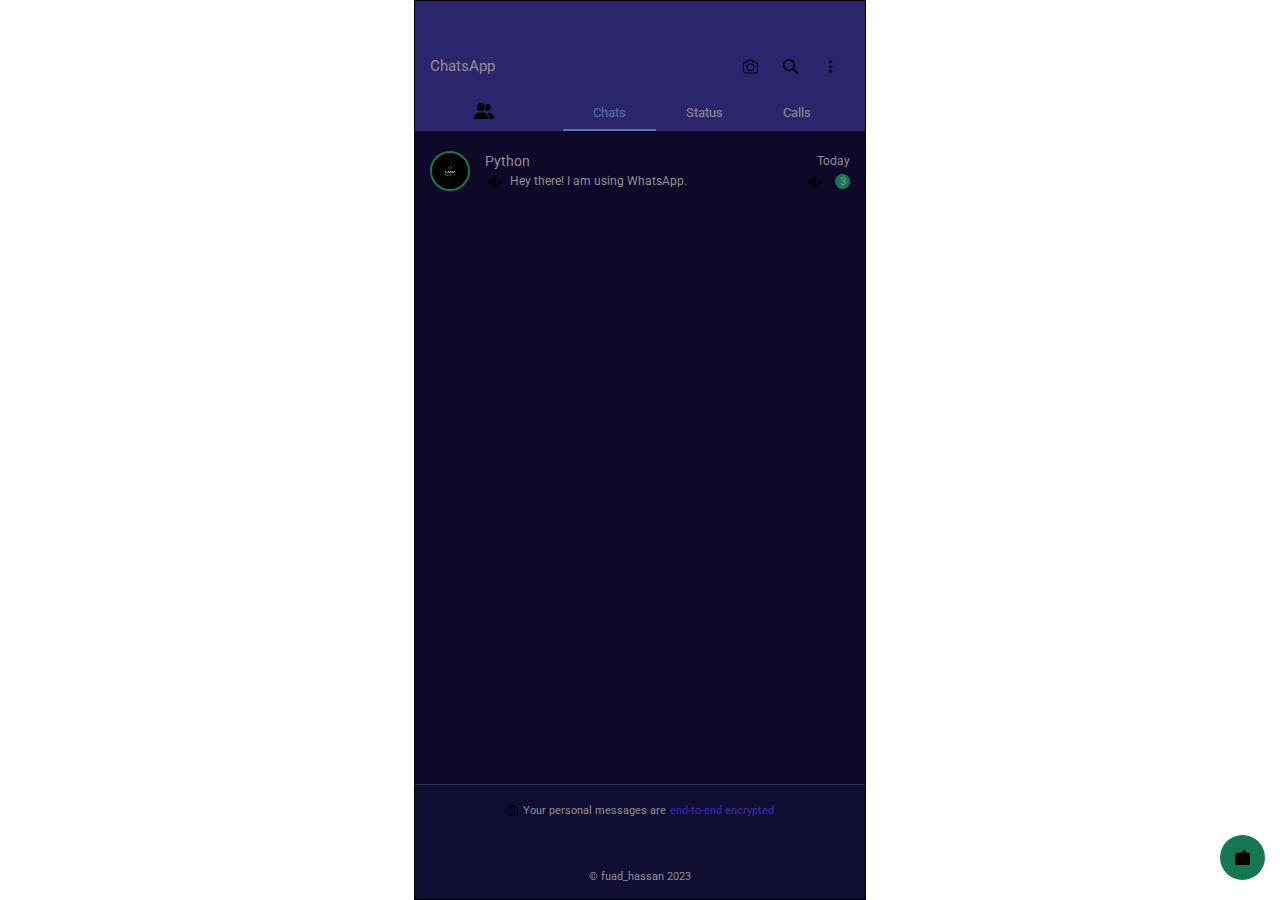
<file: index.html>
<!DOCTYPE html>
<html lang="en">
  <head>
    <meta charset="UTF-8" />
    <meta name="viewport" content="width=device-width, initial-scale=1.0" />
    <title>ChatsApp</title>
    <link rel="stylesheet" href="style.css" />
    <link rel="stylesheet" href="resposive.css" />

    <link rel="preconnect" href="https://fonts.googleapis.com" />
    <link rel="preconnect" href="https://fonts.gstatic.com" crossorigin />
    <link
      href="https://fonts.googleapis.com/css2?family=Roboto&display=swap"
      rel="stylesheet"
    />
  </head>

  <body>
    <div class="container">
      <!-- time charge network etc. upe side nav -->
      <div class="faka_div"></div>

      <div class="second_section">
        <!-- whatsapp logo uper body -->
        <div class="app_name">ChatsApp</div>

        <!-- camera search and 3dots icon nav bar -->
        <ul>
          <li>
            <a href="#"><img src="camera_icon.png" alt="Camera Icon" /></a>
          </li>
          <li>
            <a href="#"
              ><img class="mg_glass" src="search_icon.png" alt="Search Icon"
            /></a>
          </li>
          <li>
            <a href="#"
              ><img class="three_dots" src="dots_icon.png" alt="Dots Icon"
            /></a>
          </li>
        </ul>
      </div>

      <!-- Calls chat status nav bar -->
      <div class="third_section">
        <a class="user-people" href="people.html"
          ><img src="user-people.svg" alt="User Icon"
        /></a>
        <ul>
          <li><a class="li_chats" href="#">Chats</a></li>
          <li><a class="li_status" href="status.html">Status</a></li>
          <li><a class="li_calls" href="calls.html">Calls</a></li>
        </ul>
      </div>

      <!-- body part -->
      <div class="main_body">
        <div class="section_1">
          <!-- whatsapp chat list profile -->
          <div class="profile_div">
            <img class="profile_pic" src="profile_pic.png" alt="Image" />
          </div>

          <!-- name, date and time  -->
          <div class="first_part">
            <p class="id_name">Python</p>
            <p class="date_time">Today</p>
          </div>

          <!-- msg seen-unseen icon, chats, mute icon, mas count icon. -->
          <div class="second_part">
            <!-- seen-unseen icon, chats -->
            <div class="side_1">
              <p class="icon_list icon_right">
                <img class="mute_unmute_img" src="mute_icon.svg" alt="Image" />
              </p>
              <p class="show_chats">Hey there! I am using WhatsApp.</p>
            </div>

            <!-- mute icon, number of msg count icon -->
            <div class="side_2">
              <p class="icon_list icon_left">
                <img class="mute_unmute_img" src="mute_icon.svg" alt="Image" />
              </p>
              <p class="icon_list msg_count icon_left">3</p>
            </div>
          </div>
        </div>
      </div>

      <!-- footer part -->

      <div class="footer_value">
        <div class="footer_text">
          <!-- lock icon footer part -->
          <img class="lock_icon" src="camera_icon.png" alt="Image" />

          <!-- personal messages footer  -->
          <p>Your personal messages are</p>

          <!-- end to and link footer -->
          <a class="hyper" href="hyper.html">end-to-end encrypted</a>
        </div>

        <!-- just me add this line -->
        <div class="copy_right">&copy; fuad_hassan 2023</div>
      </div>

      <!-- chat or message icon footer part fixed this -->

      <div class="message_div">
        <img class="message-icon" src="message-icon.svg" alt="Image" />
      </div>
    </div>
  </body>
</html>
</file>
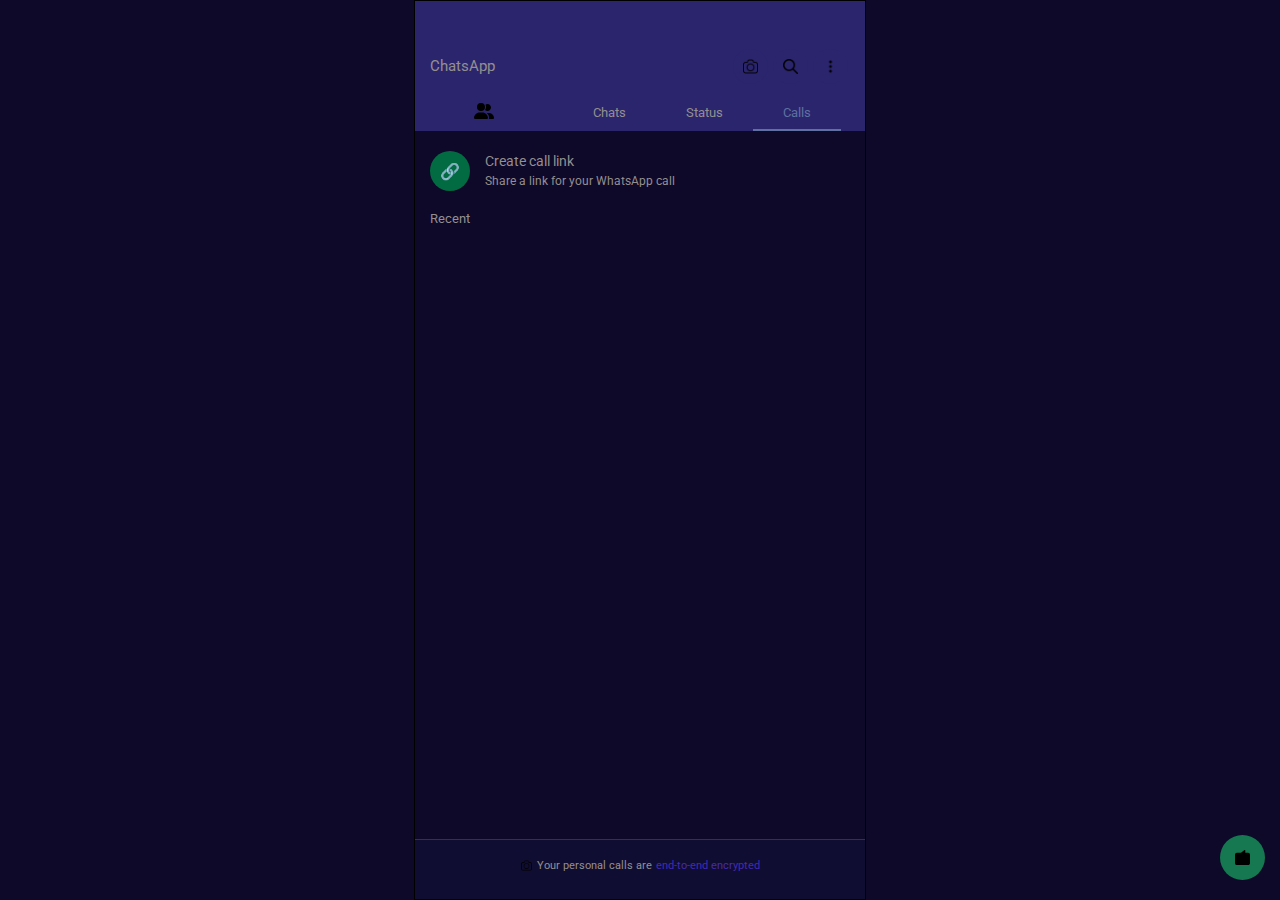
<file: calls.html>
<!DOCTYPE html>
<html lang="en">
  <head>
    <meta charset="UTF-8" />
    <meta name="viewport" content="width=device-width, initial-scale=1.0" />
    <title>Calls</title>
    <link rel="stylesheet" href="calls.css" />
    <link rel="stylesheet" href="calls_responsiv.css" />

    <link rel="preconnect" href="https://fonts.googleapis.com" />
    <link rel="preconnect" href="https://fonts.gstatic.com" crossorigin />
    <link
      href="https://fonts.googleapis.com/css2?family=Roboto&display=swap"
      rel="stylesheet"
    />
  </head>

  <body>
    <!-- time charge network etc. upe side nav -->
    <div class="faka_div"></div>

    <div class="second_section">
      <!-- whatsapp logo uper body -->
      <div class="app_name">ChatsApp</div>

      <!-- camera search and 3dots icon nav bar -->
      <ul class="second_section_nav">
        <li>
          <a href="#"><img src="camera_icon.png" alt="Camera Icon" /></a>
        </li>
        <li>
          <a href="#"
            ><img class="mg_glass" src="search_icon.png" alt="Search Icon"
          /></a>
        </li>
        <li>
          <a href="#"
            ><img class="three_dots" src="dots_icon.png" alt="Dots Icon"
          /></a>
        </li>
      </ul>
    </div>

    <!-- Calls chat status nav bar -->
    <div class="third_section">
      <a class="user-people" href="people.html"
        ><img src="user-people.svg" alt="User Icon"
      /></a>
      <ul class="chats_stat_calls">
        <li><a class="li_chats" href="index.html">Chats</a></li>
        <li><a class="li_status" href="status.html">Status</a></li>
        <li><a class="li_calls" href="#">Calls</a></li>
      </ul>
    </div>

    <!-- create call link -->
    <div class="call_link">
      <div class="link_logo_div">
        <div class="link_logo">🔗</div>
      </div>

      <div class="call-share_link">
        <p class="create_call">Create call link</p>
        <p class="share_link">Share a link for your WhatsApp call</p>
      </div>
    </div>

    <!-- Recent call -->
    <div class="recent">Recent</div>

    <!-- footer part -->

    <div class="footer_value">
      <div class="footer_text">
        <!-- lock icon footer part -->
        <img class="lock_icon" src="camera_icon.png" alt="Image" />

        <!-- personal messages footer  -->
        <p>Your personal calls are</p>

        <!-- end to and link footer -->
        <a class="hyper" href="hyper.html">end-to-end encrypted</a>
      </div>
    </div>

    <!-- chat or message icon footer part fixed this -->

    <div class="message_div">
      <img class="message-icon" src="message-icon.svg" alt="Image" />
    </div>
  </body>
</html>
</file>
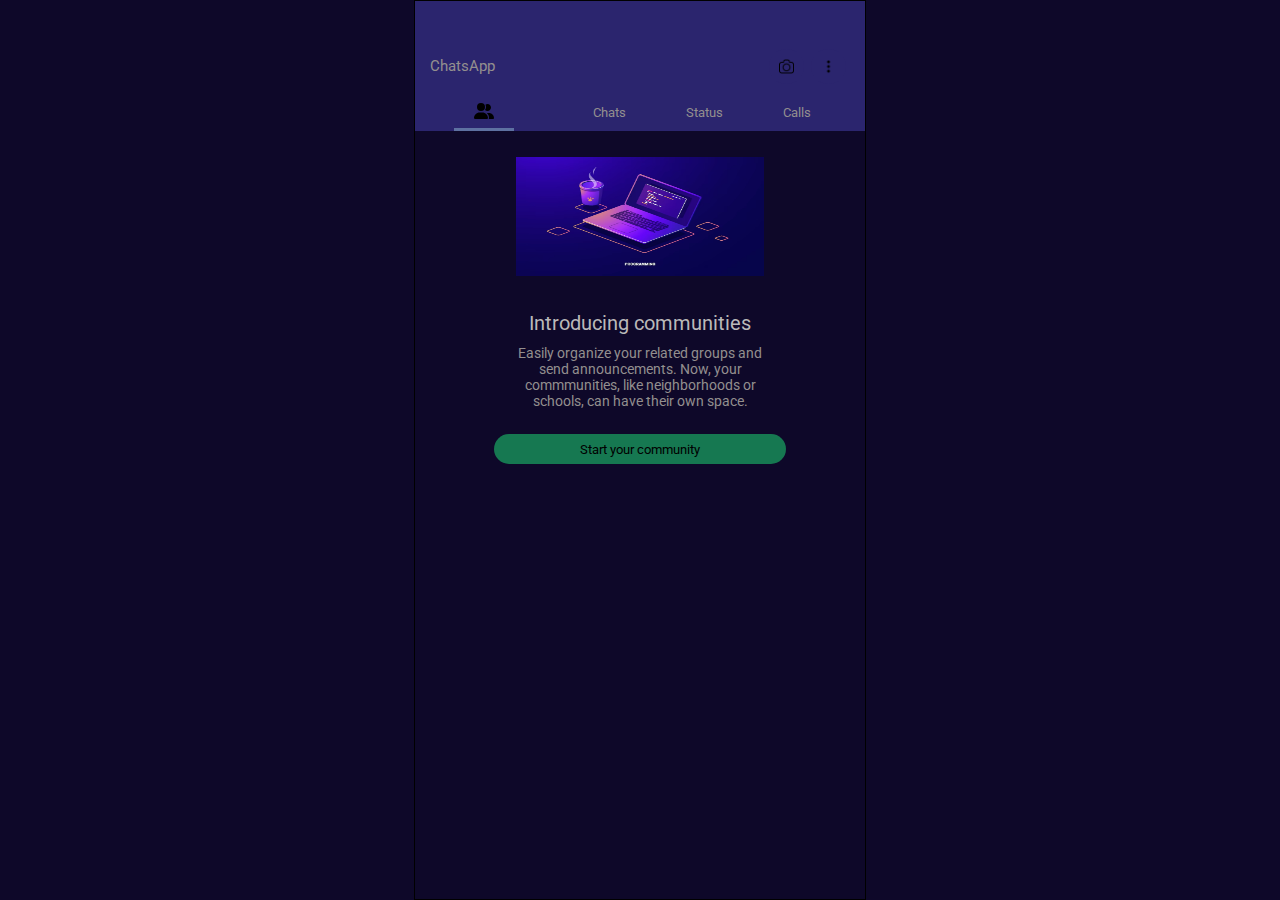
<file: people.html>
<!DOCTYPE html>
<html lang="en">
  <head>
    <meta charset="UTF-8" />
    <meta name="viewport" content="width=device-width, initial-scale=1.0" />
    <title>People</title>
    <link rel="stylesheet" href="people.css" />
    <link rel="stylesheet" href="people-resposive.css" />

    <link rel="preconnect" href="https://fonts.googleapis.com" />
    <link rel="preconnect" href="https://fonts.gstatic.com" crossorigin />
    <link
      href="https://fonts.googleapis.com/css2?family=Roboto&display=swap"
      rel="stylesheet"
    />
  </head>

  <body>
    <!-- time charge network etc. upe side nav -->
    <div class="faka_div"></div>

    <div class="second_section">
      <!-- whatsapp logo uper body -->
      <div class="app_name">ChatsApp</div>

      <!-- camera search and 3dots icon nav bar -->
      <ul>
        <li>
          <a href="#"><img src="camera_icon.png" alt="Camera Icon" /></a>
        </li>
        <li>
          <a href="#"
            ><img class="three_dots" src="dots_icon.png" alt="Dots Icon"
          /></a>
        </li>
      </ul>
    </div>

    <!-- Calls chat status nav bar -->
    <div class="third_section">
      <a class="user-people" href="#"
        ><img src="user-people.svg" alt="User Icon"
      /></a>
      <ul>
        <li><a class="li_chats" href="index.html">Chats</a></li>
        <li><a class="li_status" href="status.html">Status</a></li>
        <li><a class="li_calls" href="calls.html">Calls</a></li>
      </ul>
    </div>

    <!-- Introducing communities -->
    <div class="main_part">
      <div class="introducing_image">
        <img class="intro_image" src="programming-image.avif" alt="Image" />
      </div>

      <div class="all_text">
        <p class="intro_text">Introducing communities</p>
        <p class="easyToSpace">
          Easily organize your related groups and send announcements. Now, your
          commmunities, like neighborhoods or schools, can have their own space.
        </p>
      </div>

      <div class="startCommunity">
        <a class="startCommuAnchor" href="#">Start your community</a>
      </div>
    </div>
  </body>
</html>
</file>
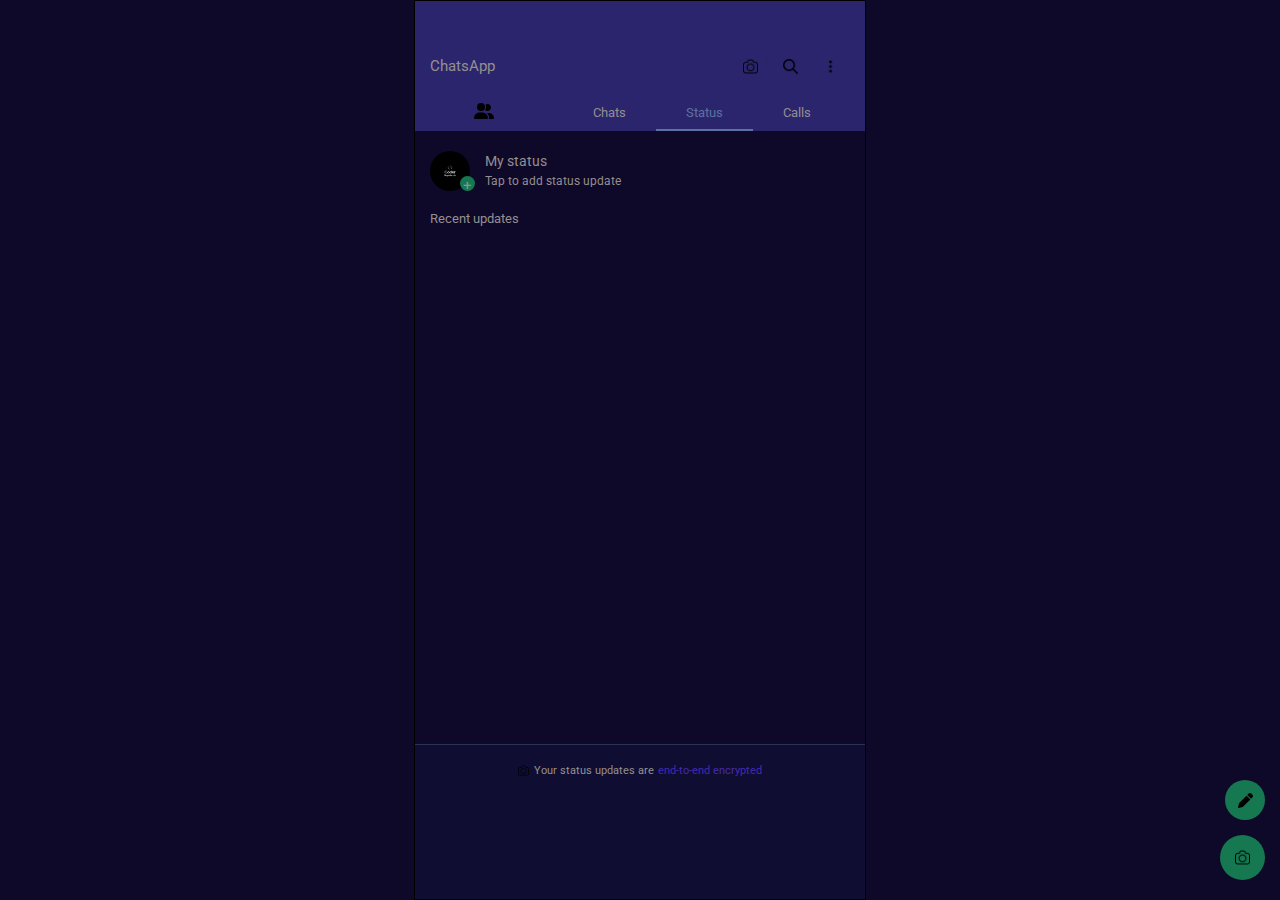
<file: status.html>
<!DOCTYPE html>
<html lang="en">
  <head>
    <meta charset="UTF-8" />
    <meta name="viewport" content="width=device-width, initial-scale=1.0" />
    <title>Status</title>
    <link rel="stylesheet" href="status.css" />
    <link rel="stylesheet" href="status_responsive.css" />

    <link rel="preconnect" href="https://fonts.googleapis.com" />
    <link rel="preconnect" href="https://fonts.gstatic.com" crossorigin />
    <link
      href="https://fonts.googleapis.com/css2?family=Roboto&display=swap"
      rel="stylesheet"
    />
  </head>

  <body>
    <!-- time charge network etc. upe side nav -->
    <div class="faka_div"></div>

    <div class="second_section">
      <!-- whatsapp logo uper body -->
      <div class="app_name">ChatsApp</div>

      <!-- camera search and 3dots icon nav bar -->
      <ul class="second_section_nav">
        <li>
          <a href="#"><img src="camera_icon.png" alt="Camera Icon" /></a>
        </li>
        <li>
          <a href="#"
            ><img class="mg_glass" src="search_icon.png" alt="Search Icon"
          /></a>
        </li>
        <li>
          <a href="#"
            ><img class="three_dots" src="dots_icon.png" alt="Dots Icon"
          /></a>
        </li>
      </ul>
    </div>

    <!-- Calls chat status nav bar -->
    <div class="third_section">
      <a class="user-people" href="people.html"
        ><img src="user-people.svg" alt="User Icon"
      /></a>
      <ul class="chats_stat_calls">
        <li><a class="li_chats" href="index.html">Chats</a></li>
        <li><a class="li_status" href="#">Status</a></li>
        <li><a class="li_calls" href="Calls.html">Calls</a></li>
      </ul>
    </div>

    <!-- My status -->
    <div class="add_status">
      <div class="status_profile_div">
        <img class="status_profile_img" src="profile_pic.png" alt="Image" />
        <div class="plus_logo">+</div>
      </div>

      <div class="my_status_update">
        <p class="my_status">My status</p>
        <p class="status_update">Tap to add status update</p>
      </div>
    </div>

    <!-- Recent status updates -->
    <div class="recent_update">Recent updates</div>

    <!-- footer part -->

    <div class="footer_value">
      <div class="footer_text">
        <!-- lock icon footer part -->
        <img class="lock_icon" src="camera_icon.png" alt="Image" />

        <!-- personal messages footer  -->
        <p>Your status updates are</p>

        <!-- end to and link footer -->
        <a class="hyper" href="hyper.html">end-to-end encrypted</a>
      </div>
    </div>

    <!-- chat or message icon footer part fixed this -->

    <div class="pen_div">
      <img class="pen-icon" src="pen-icon.svg" alt="Image" />
    </div>

    <div class="camera_div">
      <img class="camera-icon" src="camera_icon.png" alt="Image" />
    </div>
  </body>
</html>
</file>
<file: style.css>
* {
  margin: 0;
  padding: 0;
  box-sizing: border-box;
  color: rgb(147, 143, 143);
}

.container {
  width: 100vw;
  min-height: 100vh;
  background-color: rgb(14, 8, 41);
  border: 1px solid black;
  font-family: "Roboto", sans-serif;
  position: relative;
  margin: auto;
}

.faka_div {
  height: 40px;
  width: 100%;
  background-color: rgb(43, 37, 110);
  position: sticky;
  top: 0;
  z-index: 50;
}

.second_section {
  display: flex;
  align-items: center;
  height: 50px;
  width: 100%;
  background-color: rgb(43, 37, 110);
  position: relative;
}

.second_section .app_name {
  font-size: 15px;
  background-color: rgb(43, 37, 110);
  position: absolute;
  left: 15px;
}

.second_section ul {
  display: flex;
  justify-content: space-around;
  width: 120px;
  background-color: rgb(43, 37, 110);
  position: absolute;
  right: 15px;
}

.second_section ul li {
  list-style: none;
}

.second_section ul li a {
  width: 35px;
  height: 35px;
  border-radius: 50%;
  background-color: rgb(43, 37, 110);
  display: grid;
  justify-content: center;
  align-items: center;
}

.second_section ul li img {
  background-color: rgb(43, 37, 110);
  width: 15px;
  height: 15px;
}

.third_section {
  height: 40px;
  width: 100%;
  background-color: rgb(43, 37, 110);
  display: flex;
  justify-content: space-around;
  align-items: center;
  position: sticky;
  top: 39px;
  z-index: 2;
  overflow: hidden;
}

.third_section ul {
  display: flex;
  justify-content: space-between;
  background-color: rgb(43, 37, 110);
}

.third_section ul li {
  list-style: none;
}

.third_section ul li .li_status,
.li_calls {
  font-size: 13px;
  padding: 12px 30px;
}

.user-people {
  height: 40px;
  display: grid;
  justify-content: center;
  align-items: center;
  padding: 10px 20px 10px 20px;
  margin-left: 15px;
}

.third_section img {
  width: 20px;
}

.third_section a {
  text-decoration: none;
}

.third_section ul li a:hover {
  color: rgb(94, 113, 161);
  border-bottom: 3px solid rgb(94, 113, 161);
  padding: 12px 30px 9px;
  cursor: pointer;
}

.third_section .user-people:hover {
  color: rgb(94, 113, 161);
  border-bottom: 3px solid rgb(94, 113, 161);
  padding: 10px 20px 7px 20px;
  cursor: pointer;
}

.li_chats {
  font-size: 13px;
  list-style: none;
  color: rgb(94, 113, 161);
  border-bottom: 3px solid rgb(94, 113, 161);
  padding: 12px 30px 9px;
  cursor: pointer;
}

/* main part */

.section_1 {
  height: 60px;
  width: 100%;
  position: relative;
  margin-top: 10px;
}

.profile_div {
  width: 70px;
  height: 60px;
  display: grid;
  justify-content: center;
  align-items: center;
}

.profile_pic {
  width: 40px;
  height: 40px;
  background-color: black;
  border-radius: 50%;
  border: 2px solid rgb(22, 120, 81);
}

.first_part {
  display: flex;
  justify-content: space-between;
  align-items: center;
  height: 20px;
  overflow: hidden;
  position: absolute;
  top: 10px;
  left: 70px;
  right: 15px;
}

.id_name {
  font-size: 14px;
  overflow: hidden;
  position: relative;
  left: 0;
  right: 10px;
  margin-right: 10px;
}
.date_time {
  display: block;
  font-size: 12px;
}

.second_part {
  height: 20px;
  display: flex;
  align-items: center;
  justify-content: space-between;
  overflow: hidden;
  position: absolute;
  bottom: 10px;
  left: 70px;
  right: 15px;
}

.show_chats {
  display: flex;
  font-size: 12px;
  overflow: hidden;
  height: 15px;
}

.icon_list {
  width: 20px;
  height: 20px;
  display: flex;
  justify-content: center;
  align-items: center;
  border-radius: 50%;
}

.icon_list img {
  height: 15px;
  width: 15px;
  border-radius: 50%;
}

.msg_count {
  font-size: 11px;
  background-color: rgb(22, 120, 81);
  height: 15px;
  width: 15px;
}
.icon_right {
  margin-right: 5px;
}

.icon_left {
  margin-left: 10px;
}
.side_1 {
  display: flex;
  align-items: center;
}
.side_2 {
  display: flex;
  align-items: center;
}

.main_body {
  position: relative;
}

/* footer part */

.footer_value {
  height: 115px;
  width: 100%;
  background-color: rgb(16, 13, 50);
  border-top: 1px solid rgb(46, 50, 88);
  position: absolute;
  bottom: 0;
}

.footer_value .footer_text {
  display: flex;
  flex-wrap: wrap;
  font-size: 11px;
  margin-top: 15px;
  height: 20px;
  justify-content: center;
  align-items: center;
}

.footer_value .lock_icon {
  width: 11px;
  height: 11px;
  margin-right: 5px;
  margin-top: 1.5px;
}

.footer_value .footer_text .hyper {
  margin-left: 4px;
  text-decoration: none;
  color: rgb(67, 43, 176);
}

.copy_right {
  font-size: 11px;
  text-align: center;
  margin-top: 50px;
}

.container > .message_div {
  background-color: rgb(22, 120, 81);
  height: 45px;
  width: 45px;
  border-radius: 50%;
  position: fixed;
  right: 15px;
  bottom: 20px;
  display: inline-flex;
  justify-content: center;
  align-items: center;
}

.message-icon {
  width: 15px;
  transform: rotate(180deg);
}
</file>
<file: resposive.css>
@media screen and (min-width: 452px) {
  .container {
    width: 452px;
    margin: auto;
  }
}
</file>
<file: calls.css>
* {
    margin: 0;
    padding: 0;
    box-sizing: border-box;
    color: rgb(147, 143, 143);
}

body {
    width: 100vw;
    min-height: 100vh;
    background-color: rgb(14, 8, 41);
    border: 1px solid black;
    font-family: 'Roboto', sans-serif;
    position: relative;
    margin: auto;
}

.faka_div {
    height: 40px;
    width: 100%;
    background-color: rgb(43, 37, 110);
    position: sticky;
    top: 0;
    z-index: 2;
}


.second_section {
    display: flex;
    align-items: center;
    height: 50px;
    width: 100%;
    background-color: rgb(43, 37, 110);
    position: sticky;
    top: 40px;
    z-index: 2;
}

.second_section .app_name {
    font-size: 15px;
    background-color: rgb(43, 37, 110);
    position: absolute;
    left: 15px;
}

.second_section ul {
    display: flex;
    justify-content: space-around;
    width: 120px;
    background-color: rgb(43, 37, 110);
    position: absolute;
    right: 15px;
}

.second_section ul li {
    list-style: none;
}

.second_section ul li a{
    width: 35px;
    height: 35px;
    border-radius: 50%;
    list-style: none;
    background-color: rgb(43, 37, 110);
    display: grid;
    justify-content: center;
    align-items: center;
}

.second_section ul li img {
    background-color: rgb(43, 37, 110);
    width: 15px;
    height: 15px;
}


.third_section {
    height: 40px;
    width: 100%;
    background-color: rgb(43, 37, 110);
    display: flex;
    justify-content: space-around;
    align-items: center;
    position: sticky;
    top: 90px;
    z-index: 2;
    overflow: hidden;
}

.third_section ul {
    display: flex;
    justify-content: space-between;
    background: rgb(43, 37, 110)
}

.third_section ul li {
    list-style: none;
}

.third_section a {
    text-decoration: none;
}

.third_section ul .li_chats, .li_status {
    font-size: 13px;
    padding: 12px 30px;
}

.user-people {
    height: 40px;
    display: grid;
    justify-content: center;
    align-items: center;
    padding: 10px 20px 10px 20px;
    margin-left: 15px;
}

.third_section .user-people img {
    width: 20px;
}

.third_section ul li a:hover {
    color: rgb(94, 113, 161);
    border-bottom: 3px solid rgb(94, 113, 161);
    padding: 12px 30px 9px;
    cursor: pointer;
}

.third_section .user-people:hover {
    color: rgb(94, 113, 161);
    border-bottom: 3px solid rgb(94, 113, 161);
    padding: 10px 20px 7px 20px;
    cursor: pointer;
}

.li_calls {
    font-size: 13px;
    list-style: none;
    color: rgb(94, 113, 161);
    border-bottom: 3px solid rgb(94, 113, 161);
    padding: 12px 30px 9px;
    cursor: pointer;
}

/* create call link */
.call_link {
    /* background-color: purple; */
    height: 60px;
    width: 100%;
    position: relative;
    margin-top: 10px;
    display: flex;
}

.link_logo_div {
    width: 70px;
    height: 60px;
    display: grid;
    justify-content: center;
    align-items: center;
    /* background-color: green; */
}

.link_logo {
    width: 40px;
    height: 40px;
    background-color: rgb(2, 107, 65);
    border-radius: 50%;
    display: grid;
    justify-content: center;
    align-items: center;
}

.call-share_link {
    height: 60px;
    overflow: hidden;
    position: absolute;
    left: 70px;
    right: 15px;
    top: 10px;
    bottom: 10px;
}

.create_call {
    /* background-color: rgb(43, 37, 110); */
    font-size: 14px;
    height: 20px;
    display: grid;
    align-items: center;
    justify-content: start;

}

.share_link {
    /* background-color: royalblue; */
    font-size: 12px;
    height: 20px;
    display: grid;
    align-items: center;
    justify-content: start;
}

/* recent */
.recent {
    margin: 10px 15px;
    /* background-color: rgb(43, 37, 110); */
    font-size: 13px;
}

/* footer part */

.footer_value {
    height: 60px;
    width: 100%;
    background-color:  rgb(16, 13, 50);
    border-top: 1px solid rgb(46, 50, 88);
    position: absolute;
    bottom: 0;
}

.footer_value .footer_text {
    display: flex;
    flex-wrap: wrap;
    font-size: 11px;
    margin-top: 15px;
    height: 20px;
    justify-content: center;
    align-items: center;
}

.footer_value .lock_icon {
    width: 11px;
    height: 11px;
    margin-right: 5px;
    margin-top: 1.5px;
}

.footer_value .footer_text .hyper {
    margin-left: 4px;
    text-decoration: none;
    color: rgb(67, 43, 176);
}


.message_div {
    background-color: rgb(22, 120, 81);
    height: 45px;
    width: 45px;
    border-radius: 50%;
    position: fixed;
    right: 15px;
    bottom: 20px;
    display: inline-flex;
    justify-content: center;
    align-items: center;
}

.message-icon {
    width: 15px;
    rotate: 180deg;
}
</file>
<file: calls_responsiv.css>
@media screen and (min-width: 452px) {
    body {
        width: 452px;
        margin: auto;
    }

}
</file>
<file: people.css>
* {
    margin: 0;
    padding: 0;
    box-sizing: border-box;
    color: rgb(147, 143, 143);
}

body {
    width: 100vw;
    min-height: 100vh;
    background-color: rgb(14, 8, 41);
    border: 1px solid black;
    font-family: 'Roboto', sans-serif;
    position: relative;
    margin: auto;
}

.faka_div {
    height: 40px;
    width: 100%;
    background-color: rgb(43, 37, 110);
    position: sticky;
    top: 0;
    z-index: 2;
}


.second_section {
    display: flex;
    align-items: center;
    height: 50px;
    width: 100%;
    background-color: rgb(43, 37, 110);
    position: sticky;
    top: 40px;
    z-index: 2;
}

.second_section .app_name {
    font-size: 15px;
    background-color: rgb(43, 37, 110);
    position: absolute;
    left: 15px;
}

.second_section ul {
    display: flex;
    justify-content: space-around;
    width: 85px;
    background-color: rgb(43, 37, 110);
    position: absolute;
    right: 15px;
}

.second_section ul li {
    list-style: none;
}

.second_section ul li a {
    width: 35px;
    height: 35px;
    border-radius: 50%;
    list-style: none;
    background-color: rgb(43, 37, 110);
    display: grid;
    justify-content: center;
    align-items: center;
}

.second_section ul li img {
    background-color: rgb(43, 37, 110);
    width: 15px;
    height: 15px;
}


.third_section {
    height: 40px;
    width: 100%;
    background-color: rgb(43, 37, 110);
    display: flex;
    justify-content: space-around;
    align-items: center;
    position: sticky;
    top: 90px;
    z-index: 2;
    overflow: hidden;
}

.third_section ul {
    display: flex;
    justify-content: space-between;
    background: rgb(43, 37, 110)
}

.third_section ul li {
    list-style: none;
}

.third_section a {
    text-decoration: none;
}

.third_section ul .li_chats,
.li_status,
.li_calls {
    font-size: 13px;
    padding: 12px 30px;
}

.user-people {
    height: 40px;
    display: grid;
    justify-content: center;
    align-items: center;
    padding: 10px 20px 10px 20px;
    margin-left: 15px;
}

.third_section .user-people img {
    width: 20px;
}

.third_section ul li a:hover {
    color: rgb(94, 113, 161);
    border-bottom: 3px solid rgb(94, 113, 161);
    padding: 12px 30px 9px;
    cursor: pointer;
}

.third_section .user-people:hover {
    color: rgb(94, 113, 161);
    border-bottom: 3px solid rgb(94, 113, 161);
    padding: 10px 20px 7px 20px;
    cursor: pointer;
}

.user-people {
    border-bottom: 3px solid rgb(94, 113, 161);
    padding: 10px 20px 7px 20px;
}

/* Introducing communities */
.introducing_image {
    height: 170px;
    width: 100%;
    display: flex;
    justify-content: center;
    align-items: center;
    overflow: hidden;
}

.intro_image {
    width: 55%;
    height: 70%;
    margin: 0 15px;
}

.all_text {
    text-align: center;
    width: 100%;
    overflow: hidden;
}

.intro_text {
    font-size: 20px;
    color: rgb(186, 185, 185);
    margin: 10px 15px;
}

.easyToSpace {
    font-size: 14px;
    width: 60%;
    margin: 10px auto;
}

.startCommunity {
    width: 100%;
    height: 60px;
    display: flex;
    align-items: center;
    justify-content: center;
}

.startCommuAnchor {
    height: 30px;
    width: 65%;
    border-radius: 50px;
    text-decoration: none;
    background-color: rgb(22, 120, 81);
    font-size: 13px;
    color: black;
    display: flex;
    align-items: center;
    justify-content: center;
}
</file>
<file: people-resposive.css>
@media screen and (min-width: 452px) {
    body {
        width: 452px;
        margin: auto;
    }

}
</file>
<file: status.css>
* {
    margin: 0;
    padding: 0;
    box-sizing: border-box;
    color: rgb(147, 143, 143);
}

body {
    width: 100vw;
    min-height: 100vh;
    background-color: rgb(14, 8, 41);
    border: 1px solid black;
    font-family: 'Roboto', sans-serif;
    position: relative;
    margin: auto;
}

.faka_div {
    height: 40px;
    width: 100%;
    background-color: rgb(43, 37, 110);
    position: sticky;
    top: 0;
    z-index: 50;
}


.second_section {
    display: flex;
    align-items: center;
    height: 50px;
    width: 100%;
    background-color: rgb(43, 37, 110);
    position: relative;
}

.second_section .app_name {
    font-size: 15px;
    background-color: rgb(43, 37, 110);
    position: absolute;
    left: 15px;
}

.second_section ul {
    display: flex;
    justify-content: space-around;
    width: 120px;
    background-color: rgb(43, 37, 110);
    position: absolute;
    right: 15px;
}

.second_section ul li {
    list-style: none;
}

.second_section ul li a{
    width: 35px;
    height: 35px;
    border-radius: 50%;
    background-color: rgb(43, 37, 110);
    display: grid;
    justify-content: center;
    align-items: center;
}

.second_section ul li img {
    background-color: rgb(43, 37, 110);
    width: 15px;
    height: 15px;
}


.third_section {
    height: 40px;
    width: 100%;
    background-color: rgb(43, 37, 110);
    display: flex;
    justify-content: space-around;
    align-items: center;
    position: sticky;
    top: 39px;
    z-index: 2;
    overflow: hidden;
}

.third_section ul {
    display: flex;
    justify-content: space-between;
    background: rgb(43, 37, 110)
}

.third_section ul li {
    list-style: none;
}

.third_section ul li .li_chats,
.li_calls {
    font-size: 13px;
    padding: 12px 30px;
}

.user-people {
    height: 40px;
    display: grid;
    justify-content: center;
    align-items: center;
    padding: 10px 20px 10px 20px;
    margin-left: 15px;
}

.third_section img {
    width: 20px;
}

.third_section a {
    text-decoration: none;
}

.third_section ul li a:hover {
    color: rgb(94, 113, 161);
    border-bottom: 3px solid rgb(94, 113, 161);
    padding: 12px 30px 9px;
    cursor: pointer;
}

.third_section .user-people:hover {
    color: rgb(94, 113, 161);
    border-bottom: 3px solid rgb(94, 113, 161);
    padding: 10px 20px 7px 20px;
    cursor: pointer;
}

.li_status {
    font-size: 13px;
    list-style: none;
    color: rgb(94, 113, 161);
    border-bottom: 3px solid rgb(94, 113, 161);
    padding: 12px 30px 9px;
    cursor: pointer;
}


/* create call link */
.add_status {
    /* background-color: purple; */
    height: 60px;
    width: 100%;
    position: relative;
    margin-top: 10px;
    display: flex;
}

.status_profile_div {
    width: 70px;
    height: 60px;
    display: grid;
    justify-content: center;
    align-items: center;
    /* background-color: green; */
    position: relative;
}

.status_profile_img {
    width: 40px;
    height: 40px;
    background-color:black;
    border-radius: 50%;
    display: grid;
    justify-content: center;
    align-items: center;
}

.plus_logo {
    width: 15px;
    height: 15px;
    font-size: 15px;
    background-color: rgb(22, 120, 81);
    border-radius: 50%;
    display: grid;
    justify-content: center;
    align-items: center;
    position: absolute;
    right: 10px;
    bottom: 10px;
}

.my_status_update {
    height: 60px;
    overflow: hidden;
    position: absolute;
    left: 70px;
    right: 15px;
    top: 10px;
    bottom: 10px;
}

.my_status {
    /* background-color: rgb(43, 37, 110); */
    font-size: 14px;
    height: 20px;
    display: grid;
    align-items: center;
    justify-content: start;

}

.status_update {
    /* background-color: royalblue; */
    font-size: 12px;
    height: 20px;
    display: grid;
    align-items: center;
    justify-content: start;
}

/* recent */
.recent_update {
    margin: 10px 15px;
    /* background-color: rgb(43, 37, 110); */
    font-size: 13px;
}





/* footer part */

.footer_value {
    height: 155px;
    width: 100%;
    background-color: rgb(16, 13, 50);
    border-top: 1px solid rgb(46, 50, 88);
    position: absolute;
    bottom: 0;
}

.footer_value .footer_text {
    display: flex;
    flex-wrap: wrap;
    font-size: 11px;
    margin-top: 15px;
    height: 20px;
    justify-content: center;
    align-items: center;
}

.footer_value .lock_icon {
    width: 11px;
    height: 11px;
    margin-right: 5px;
    margin-top: 1.5px;
}

.footer_value .footer_text .hyper {
    margin-left: 4px;
    text-decoration: none;
    color: rgb(67, 43, 176);
}


.camera_div {
    background-color: rgb(22, 120, 81);
    height: 45px;
    width: 45px;
    border-radius: 50%;
    position: fixed;
    right: 15px;
    bottom: 20px;
    display: inline-flex;
    justify-content: center;
    align-items: center;
}

.camera-icon {
    width: 15px;
}

.pen_div {
    background-color: rgb(22, 120, 81);
    height: 40px;
    width: 40px;
    border-radius: 50%;
    position: fixed;
    right: 15px;
    bottom: 80px;
    display: inline-flex;
    justify-content: center;
    align-items: center;
}

.pen-icon {
    width: 15px;
}
</file>
<file: status_responsive.css>
@media screen and (min-width: 452px) {
    body {
        width: 452px;
        margin: auto;
    }

}
</file>
